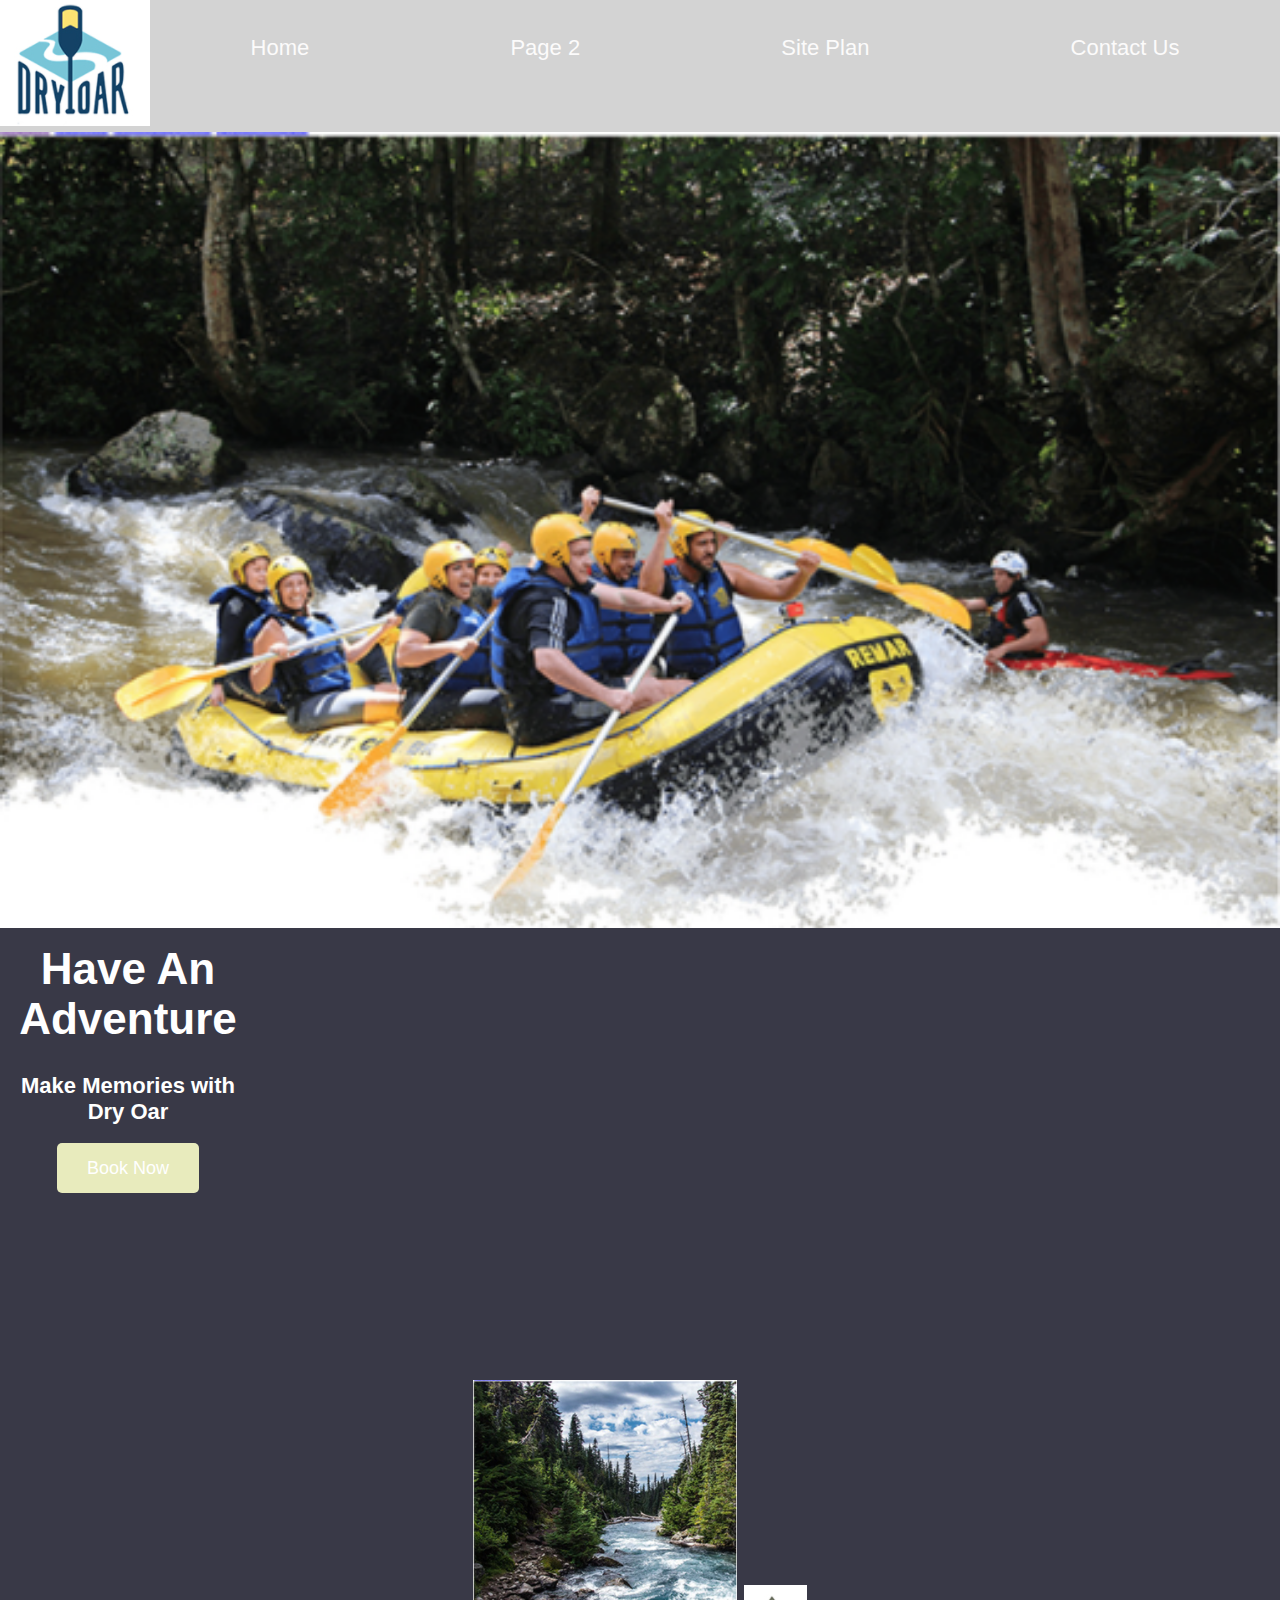
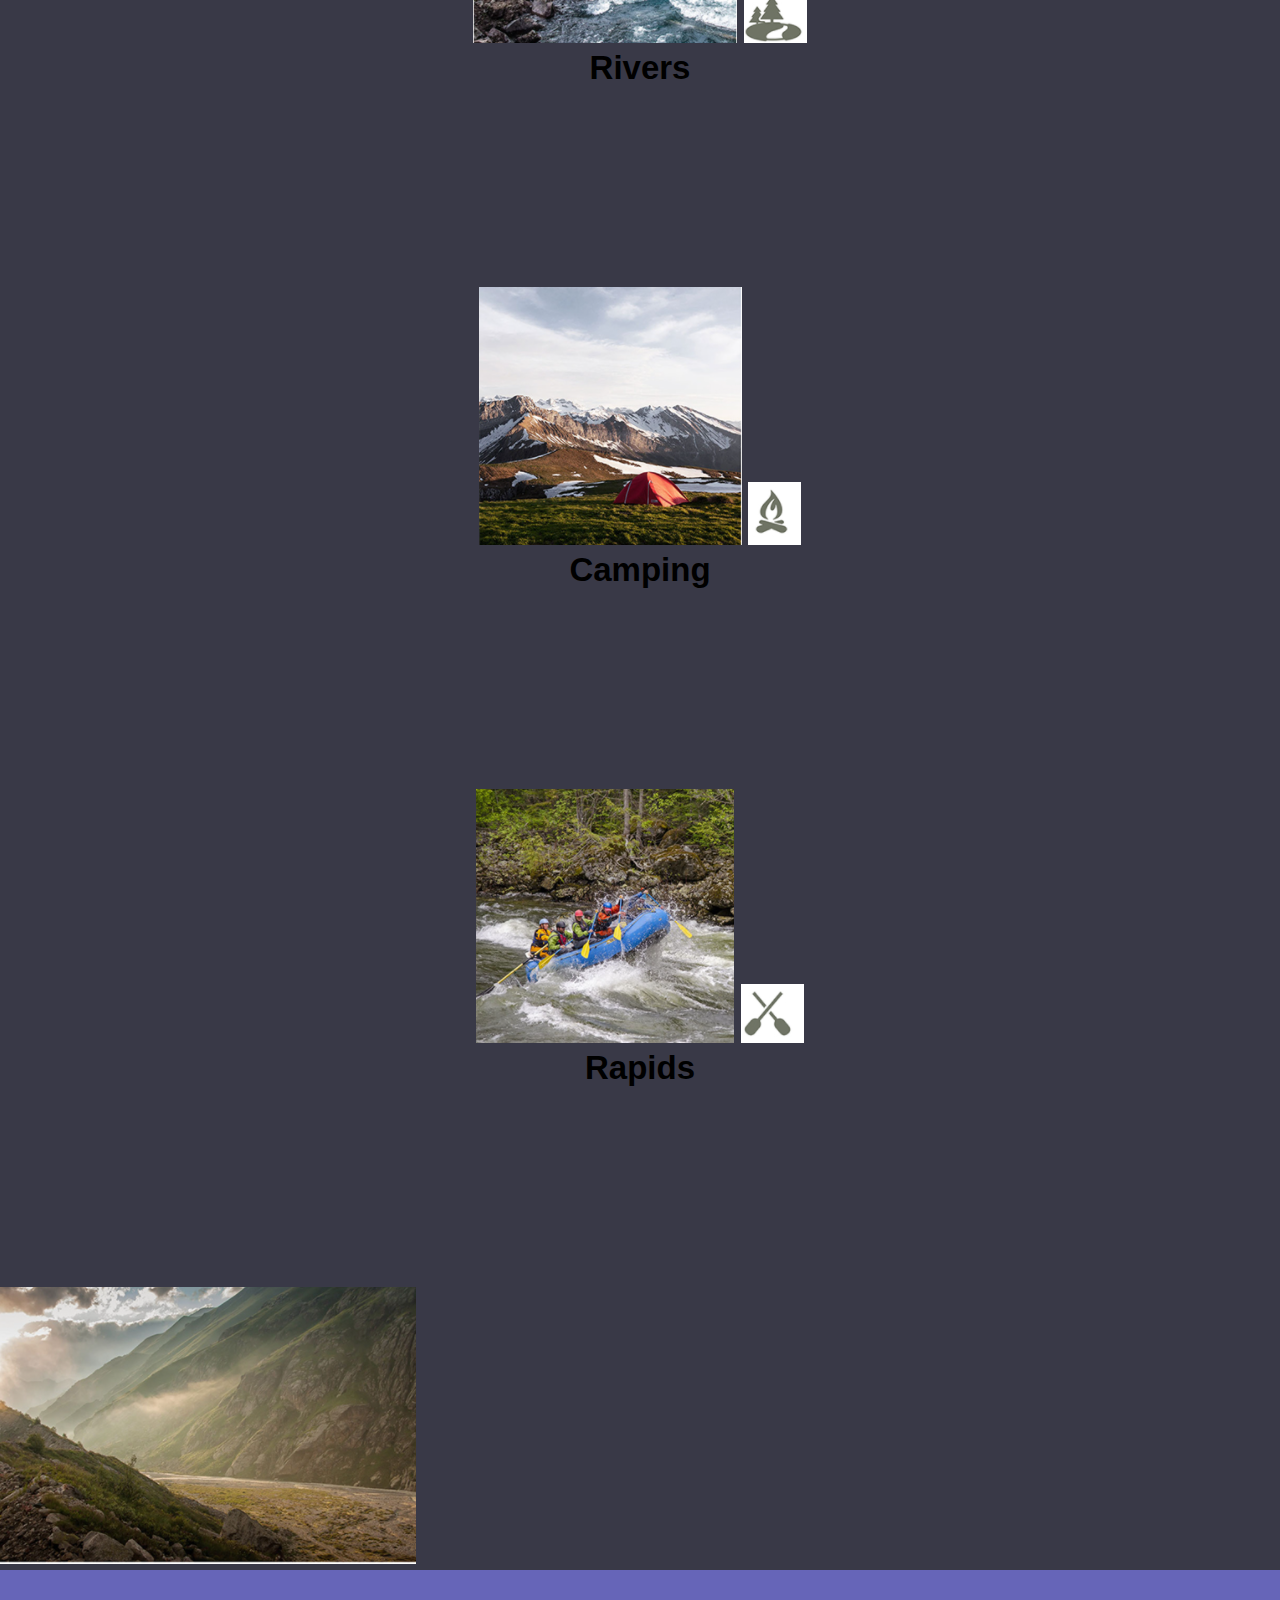
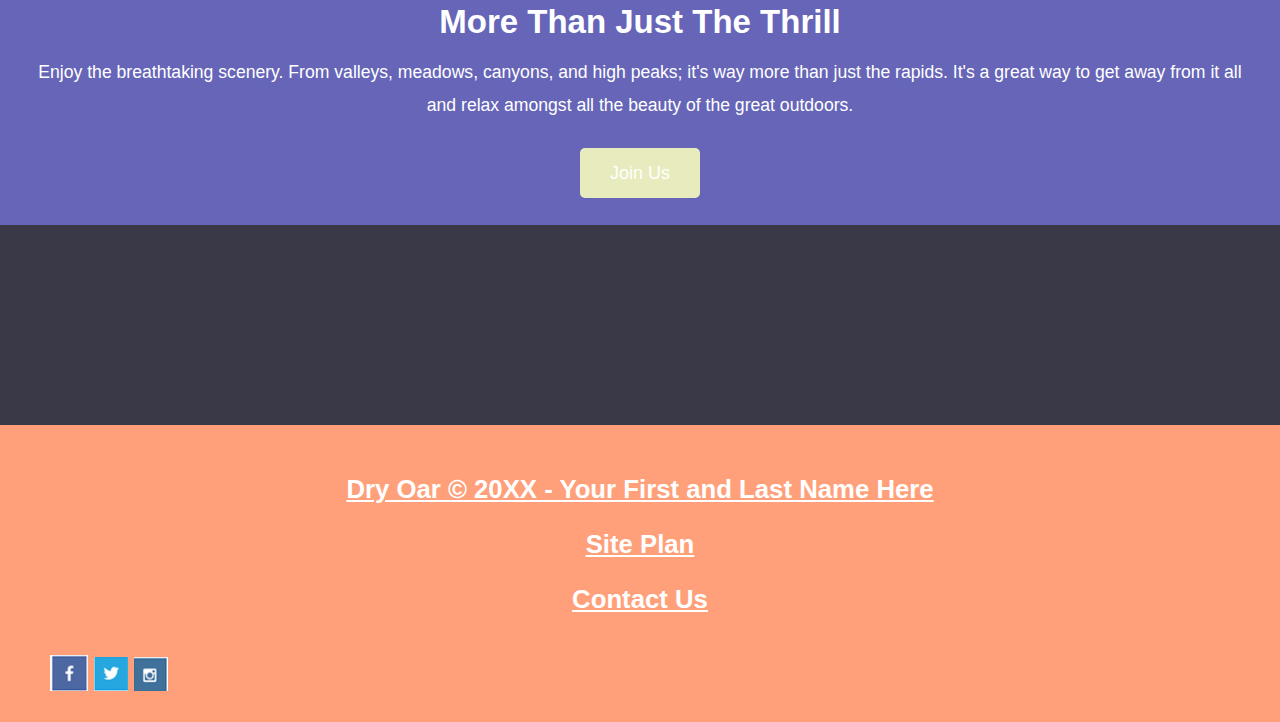
<file: wwr/index.html>
<!DOCTYPE html>
<html lang="en">
<head>
    <meta charset="UTF-8">
    <meta http-equiv="X-UA-Compatible" content="IE=edge">
    <meta name="viewport" content="width=device-width, initial-scale=1.0">
    <title>Whitewater Rafting Vacations | Dry Oar Boating | Home</title>
      <link type="text/css" rel="stylesheet" href="styles/style.css" />

</head>
<body>
    <div id = "content">
    <header>
        <a id="logo_link" href="index.html">
            <img class="logo" src="images/logo.PNG" alt="Dry Oar Logo">
        </a>
        <nav>
            <a href="index.html">Home</a>
            <a href="#">Page 2</a>
            <a href="site-plan-rafting.html">Site Plan</a>
            <a href="contactus.html">Contact Us</a>
        </nav>
    </header>
    <div id="hero">
        <div id="hero-box">
            <img id="hero-img" src="images/rafting.PNG" alt="People enjoying white water rafting">
        </div>
        <section id="hero-msg">
            <h1 class="home-title">Have An Adventure</h1>
            <h4>Make Memories with Dry Oar </h4>
            <div class='button-box'>
                <a class='book' href="rates.html">Book Now</a>
            </div>
        </section>
    </div>
    <main class="home-grid">
        <section class="rivers-card">
            <img class="card-img" src="images/scene.PNG" alt="river in forest">
            <img class="icon" src="images/river.PNG" alt="river icon" class="logo">
            <h2>Rivers</h2>
        </section>
        <section class="camping-card">
            <img class="card-img" src="images/mountains.PNG" alt="tent in mountains">
            <img class="icon" src="images/firelogo.PNG" alt="fire icon" class="logo">
            <h2>Camping</h2>
        </section>
        <section class="rapids-card">
            <img class="card-img" src="images/rapids.PNG" alt="rafting boat">
            <img class="icon" src="images/paddlelogo.PNG" alt="oars icon" class="logo">
            <h2>Rapids</h2>
        </section>
        <div id="background"></div> 
        <img class="mountains" src="images/view.PNG" alt="Misty mountains">
    <section class="msg">
        <h2>More Than Just The Thrill</h2>
        <p>Enjoy the breathtaking scenery. From valleys, meadows, canyons, and high peaks; it's way more than just the rapids. It's a great way to get away from it all and relax amongst all the beauty of the great outdoors. </p>
        <a class='join' href="rivers.html">Join Us</a>
    </section>
    </main>
    <footer>
        <h3>Dry Oar &copy; 20XX - Your First and Last Name Here</h3>
        <h3><a href="site-plan-rafting.html">Site Plan</a></h3>
        <h3><a href="contactus.html">Contact Us</a></h3>
        <div class="social">
            <a href="https://facebook.com">
                <img src="images/facebook.PNG" alt="fb icon" class="icon">
            </a>
            <a href="https://twitter.com">
                <img src="images/twitter.PNG" alt="twitter icon" class="icon">
            </a>
            <a href="https://instagram.com">
                <img src="images/instagram.PNG" alt="instagram icon" class="icon">
            </a>
        </div>
    </footer>
    </div>
</body>
</html>
</file>
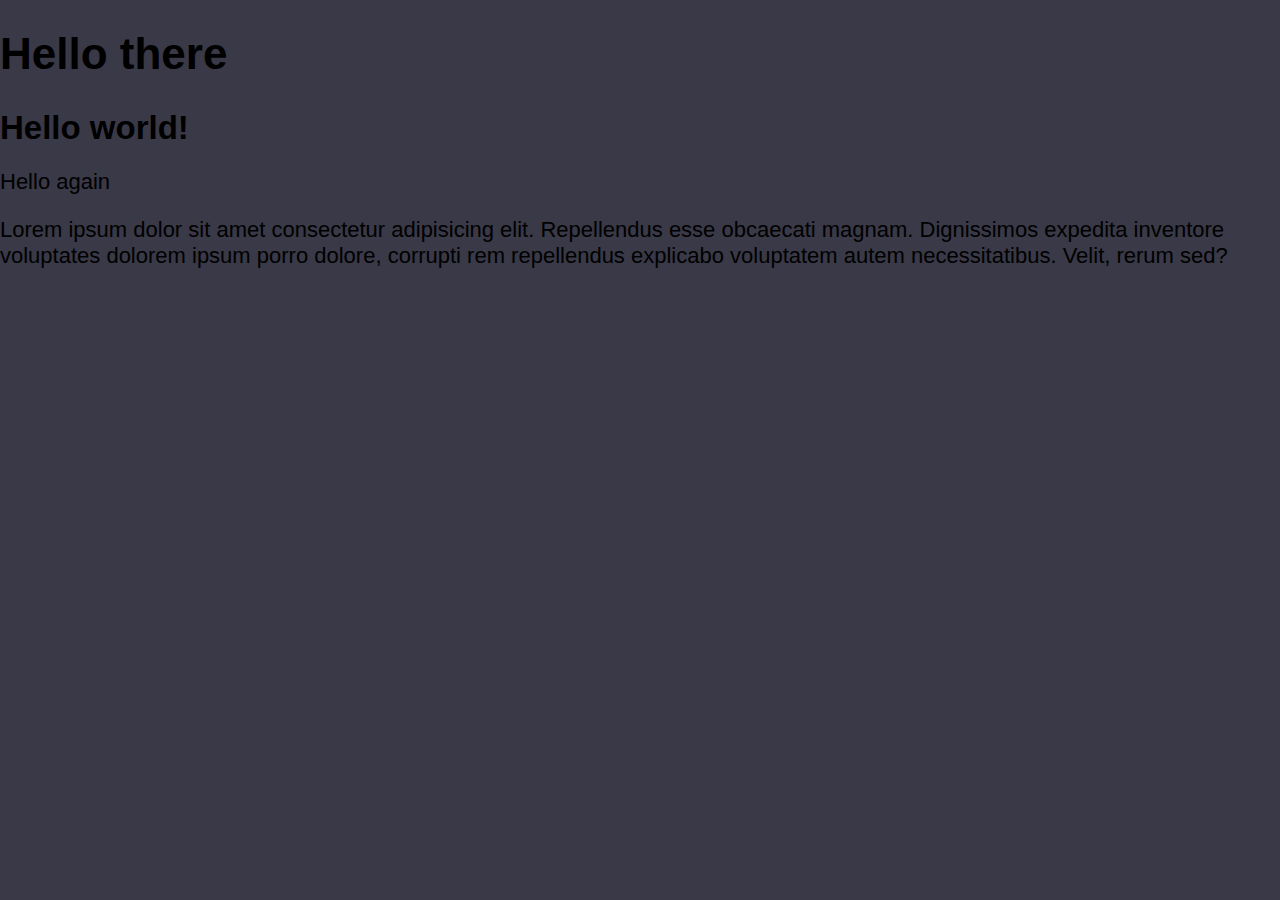
<file: wwr/style-example.html>
<!DOCTYPE html>
<html lang="en">
<head>
    <meta charset="UTF-8">
    <meta http-equiv="X-UA-Compatible" content="IE=edge">
    <meta name="viewport" content="width=device-width, initial-scale=1.0">
    <title>My style page</title>
        <link rel="stylesheet" href="styles/style.css">
</head>
<body>
    <h1>Hello there</h1>
    <section>
        <h2>Hello world!</h2>
        <p>Hello again</p>
        <p class="latin">Lorem ipsum dolor sit amet consectetur adipisicing elit. Repellendus 
            esse obcaecati magnam. Dignissimos expedita inventore voluptates dolorem 
            ipsum porro dolore, corrupti rem repellendus explicabo voluptatem autem necessitatibus. Velit, rerum sed?</p>
    </section>
</body>
</html>
</file>
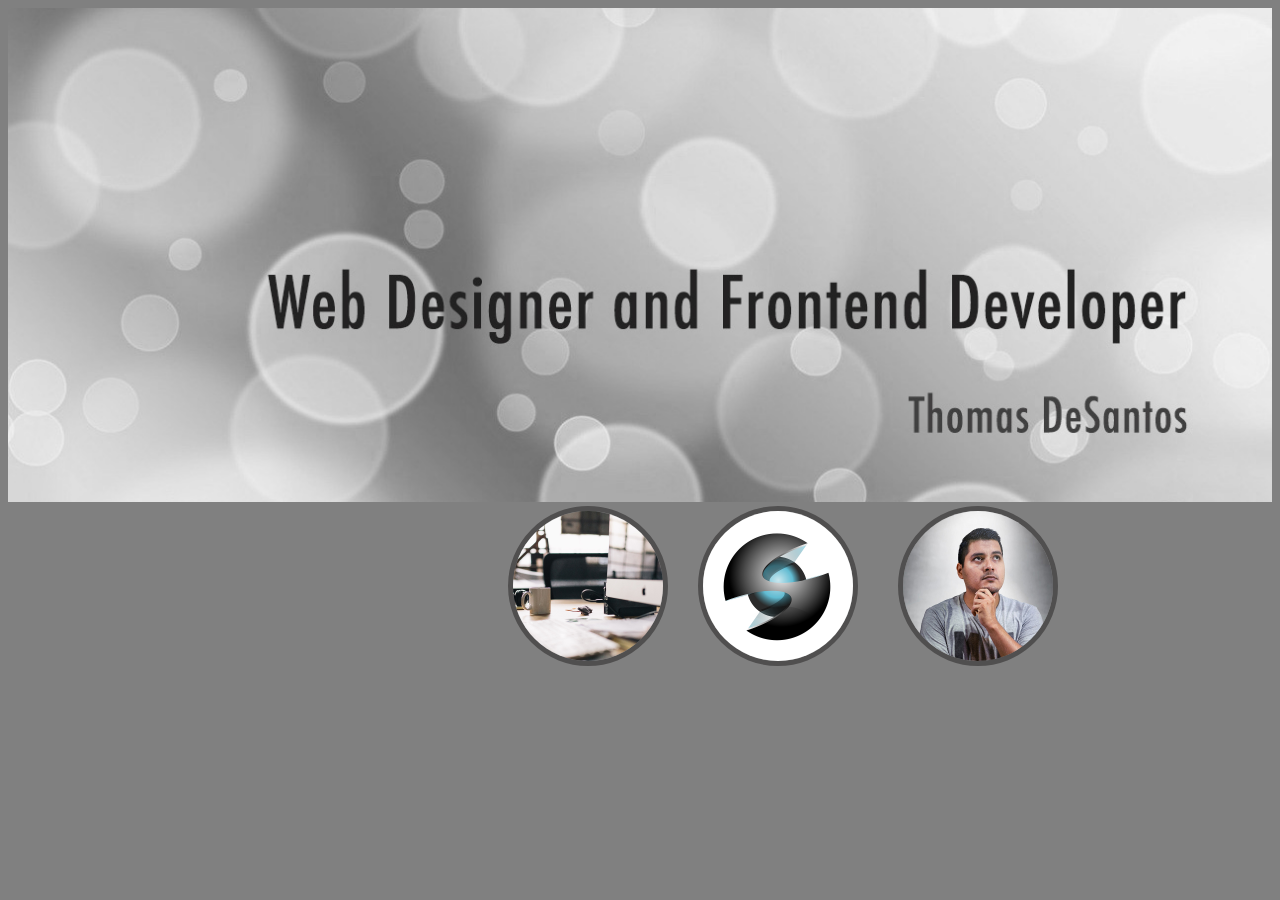
<file: iceChallenge/iceChallenge05/html_class_code/iceChallenge05.html>
<!DOCTYPE html>
<html lang="en">
<head>
    <meta charset="UTF-8">
    <meta http-equiv="X-UA-Compatible" content="IE=edge">
    <meta name="viewport" content="width=device-width, initial-scale=1.0">
    <title>Ice challenge 05</title>
    <link rel="stylesheet" href="style1.css">
</head>
<body>
    <img src="w05_circles.jpg" alt="circle background" class="bg">

    <main>
        <div>
            <section class="desk">
                <img src="w05_ice_image_desk.jpg" alt="Italian Trulli" class="pic">
            </section>

            <section class="Italian">
                <img src="w05_ice_image_graphic.png" alt="Italian Trulli" class="pic">
            </section>

            <section class = "person">
                <img src="w05_ice_image_person.jpg" alt="Italian Trulli" class="pic">
            </section>
        </div>
    </main>
    
    
</body>
</html>
</file>
<file: wwr/styles/style.css>
body{
    background-color: rgb(57, 57, 71);
    font-family: Raleway, Arial, sans-serif;
    font-size: 22px;
    margin: 0;
    padding: 0;

}
div content{

    max-width: 1600px;
    margin: 0 auto;

}

nav a{
    text-align: center;
    padding:35px;
}
#hero-msg h1{
    text-align: center;

}
#hero-msg{
    text-align: center;

}
 h4{
    text-align: center;

 }
.button-box{
    text-align: center;

}
main section{
    text-align: center;
}

#background{
    height: 725;
    background-color: grey;
}
header{
    background-color: lightgrey;
    display: grid;
    grid-template-columns: 150px auto;
}
nav a:hover{
    background-color: lightskyblue;
}
.book, .join{
    background-color: rgb(232, 235, 189);
    padding: 15px 30px;
    border-radius: 5px;
}
.book:hover, .join:hover
{
    background-color: beige;
}
.msg{
    background-color: rgb(102, 101, 184);
    line-height: 1.5em;
    padding: 35px;
}
footer{
    background-color: lightsalmon;
    padding: 25px 50px;
    margin-top: 200px;
}
nav a{
    color: white;
    text-align: center;
    color: #fcfbfb;
    text-decoration: none;
}
.home-title{
    color: white;
    margin-top: 10px;
}
h4{
    color: white;
}
.book, .join{
    color: white;
    text-align: center;
    text-decoration: none;
    font-size: 18px;
    margin-top: 50px;
}
.book:hover, .join:hover{
    color:rgb(46, 46, 126)
}
.msg h2{
    color: white;
}
.msg p{
    color:white;
    font-size: .8em;
    padding-bottom: 15px;
}
footer h3{
    color: white;
}
footer a{
    color: white;
    text-align: center;
    text-decoration: none;
}
footer a:hover{
    color:rgb(46, 46, 126)
}
.logo{
    width: 80;
}
.icon{
    width:80;
    padding-top: 10px;
}
#hero-img{
    width: 100%;

}
h3{
    text-align: center;
    color: #fcfbfb;
    text-decoration: underline;
}
h2{
    font-family: Arial, Helvetica, sans-serif;
    margin:0;
}
p{
    font-family: Impact, Haettenschweiler, 'Arial Narrow Bold', sans-serif;
}

.home-title{
    font-size: 2em;
    font-family: 'Rock Salt', 'Bradley Hand', sans-serif;
}

logo_link{
    padding-top: 5px;
    justify-self: center;
    align-self: center;
}
footer .social img{
    padding-top: 15px;
}

.rivers-card, .camping-card, .rapids-card{
    margin: 200px 0;
}
.card-img
{
    border: 20 solid black;
}
main section img{
    box-sizing:border-box;
}
img{
    border: 550 solid black;
}

nav{
    display: flex;
    justify-content: space-around;
}
#hero{
    display: grid;
    grid-template-columns: 1fr 3fr 1fr;
}
#hero-box{
    grid-column: 1/4;
    grid-row: 1/3;
}

#hero-msg h4 {
    color: white;
}
</file>
<file: iceChallenge/iceChallenge05/html_class_code/style1.css>
.pic{
    border-radius: 50%;
    height: 150px;
    width: 150px;
    border: 5px solid rgb(80, 79, 79);
  }
  

  main {
    display: grid;
    grid-template-columns:150px 1fr;
    gap: 20px;
   background-color: grey;
}
div {
  display: grid;
  grid-template-columns: 150px 1fr 1fr 1fr;
  gap:40px;
  padding-left: 500px;
}

.bg{
  width: 100%;
  z-index: 0;
}

body{
  background-color: gray;
}
</file>
